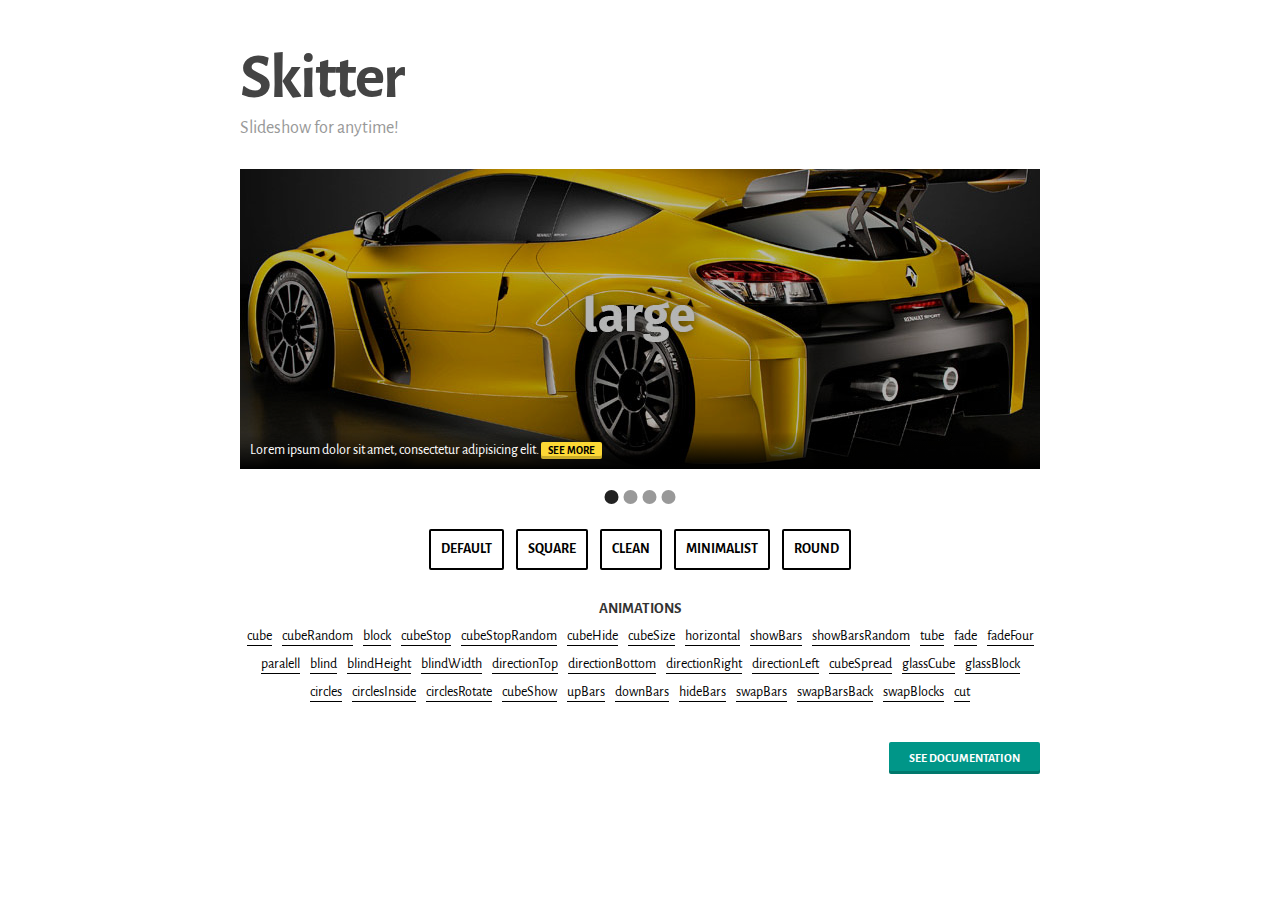
<file: skitter-master/examples/index.html>
<!doctype html>
<html>
<head>
  <meta charset="utf-8">
  <meta name="viewport" content="width=device-width, initial-scale=1.0" />
  <title>Skitter - Slideshow for anytime!</title>
  
  <!-- Skitter Styles -->
  <link href="../dist/skitter.css" type="text/css" media="all" rel="stylesheet" />
  
  <!-- Skitter JS -->
  <script src="js/jquery-2.1.1.min.js"></script>
  <script src="js/jquery.easing.1.3.js"></script>
  <script src="../dist/jquery.skitter.min.js"></script>
  
  <!-- Init Skitter -->
  <script type="text/javascript" language="javascript">
    $(document).ready(function() {
      $('.skitter-large').skitter({
        responsive: {
          small: {
            animation: 'fade',
            max_width: 768,
            suffix: '-small'
          },
          medium: {
            animation: 'directionRight',
            max_width: 1024,
            suffix: '-medium'
          }
        }
      });
    });
  </script>
  
  <!-- Custom -->
  <link href="css/styles.css" type="text/css" media="all" rel="stylesheet" />
  <script src="js/app.js"></script>
</head>
<body>
  <div id="page">
    <h1>
      Skitter
      <small>Slideshow for anytime!</small>
    </h1>
    <div id="content">
      <div class="skitter-large-box">
        <div class="skitter skitter-large with-dots">
          <ul>
            <li><a href="#cube"><img src="images/example/001.jpg" class="circles" /></a><div class="label_text"><p>Lorem ipsum dolor sit amet, consectetur adipisicing elit. <a href="#see-more" class="btn btn-small btn-yellow">See more</a></p></div></li>
            <li><a href="#cubeRandom"><img src="images/example/002.jpg" class="circlesInside" /></a><div class="label_text"><p>Lorem ipsum dolor sit amet, consectetur adipisicing elit. Tempore officiis voluptatum reprehenderit vitae amet beatae dolorem labore dignissimos nesciunt. Harum, blanditiis suscipit beatae unde id non, necessitatibus praesentium nisi quidem. <a href="#" class="btn btn-small btn-yellow">See more</a></p></div></li>
            <li><a href="#block"><img src="images/example/003.jpg" class="circlesRotate" /></a><div class="label_text"><p>Lorem ipsum dolor sit amet, consectetur adipisicing elit. <a href="#" class="btn btn-small btn-yellow">See more</a></p></div></li>
            <li><a href="#cubeStop"><img src="images/example/004.jpg" class="cube" /></a><div class="label_text"><p>Lorem ipsum dolor sit amet, consectetur adipisicing elit. Fugit eos nihil corrupti inventore id culpa repellat molestiae quam at molestias. <a href="#" class="btn btn-small btn-yellow">See more</a></p></div></li> 
          </ul>
        </div>
      </div>
    </div>
    <nav class="skitter-themes" id="change-theme">
      <ul>
        <li><a href="#" data-theme="" class="current">Default</a></li>
        <li><a href="#" data-theme="square">Square</a></li>
        <li><a href="#" data-theme="clean">Clean</a></li>
        <li><a href="#" data-theme="minimalist">Minimalist</a></li>
        <li><a href="#" data-theme="round">Round</a></li>
      </ul>
    </nav>
    <nav class="skitter-animations" id="change-animation">
      <h3>Animations</h3>
      <ul></ul>
    </nav>
    <p class="see-documentation-p"><a href="http://www.skitter-slider.net/documentation" class="btn btn-green">See documentation</a></p>
  </div>
</body>
</html>
</file>
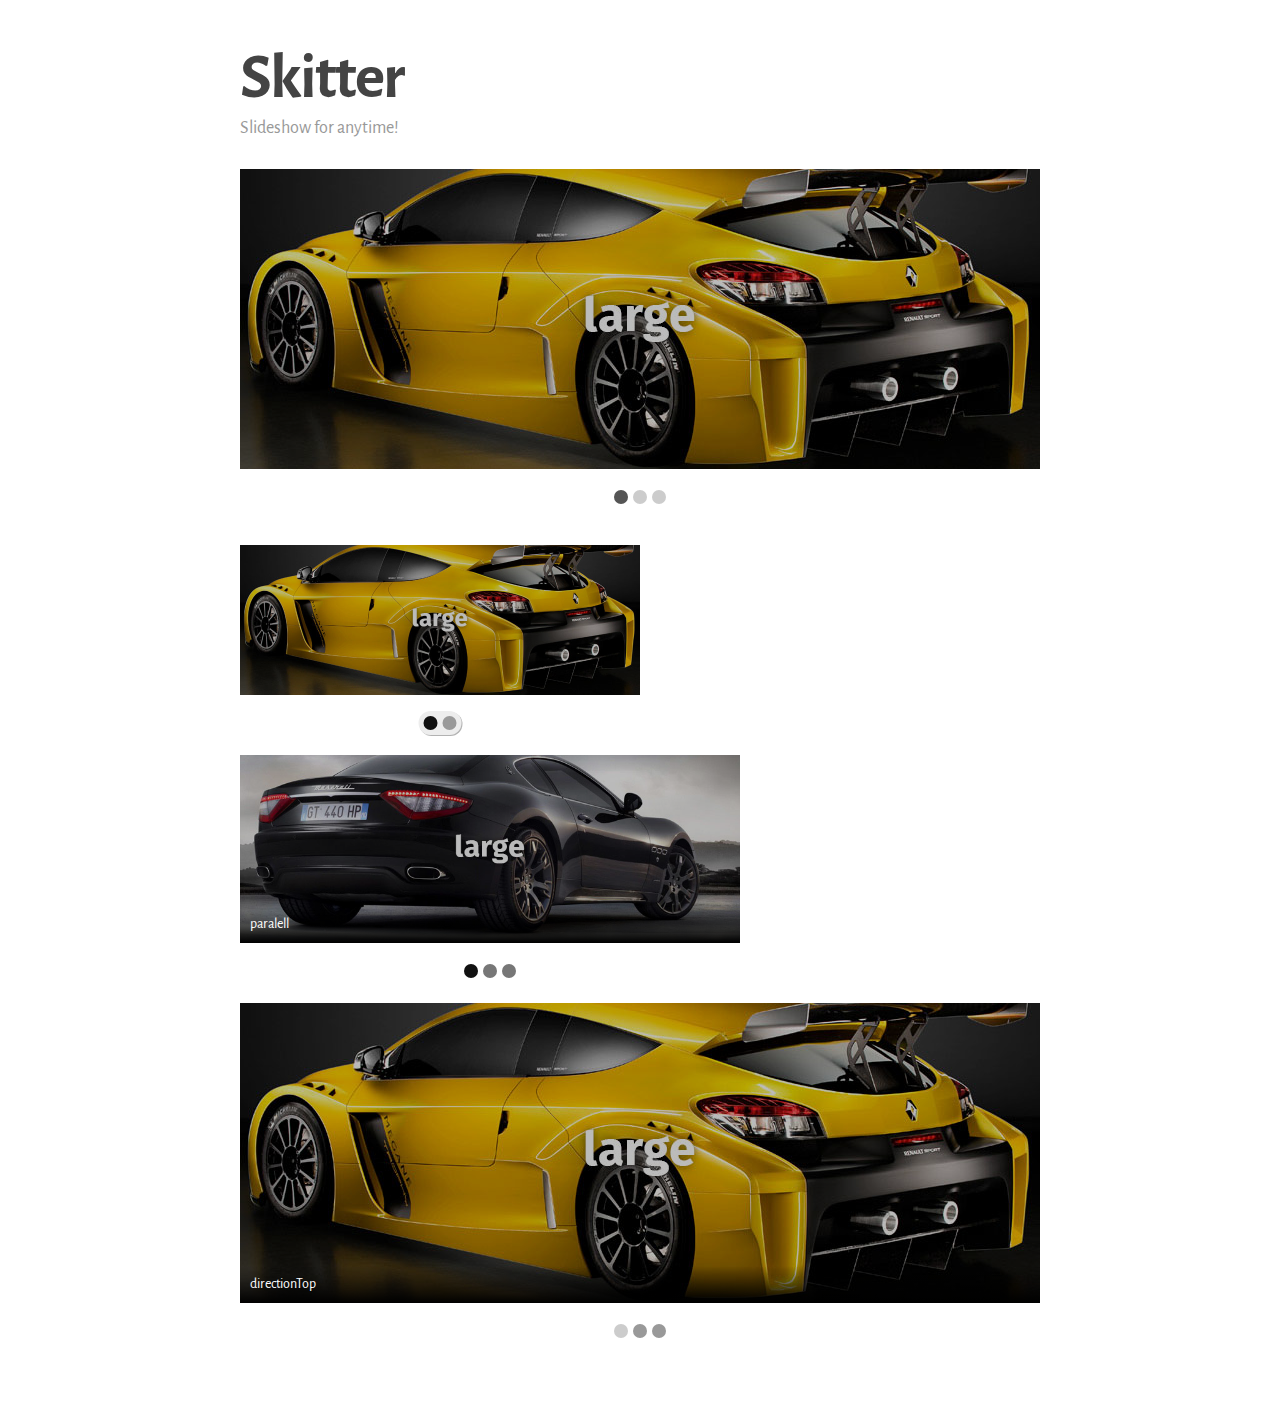
<file: skitter-master/examples/multiple.html>
<!doctype html>
<html>
<head>
  <meta http-equiv="Content-type" content="text/html; charset=utf-8" />
  <title>Skitter - Slideshow for anytime!</title>
  
  <!-- Skitter Styles -->
  <link href="../dist/skitter.css" type="text/css" media="all" rel="stylesheet" />
  
  <!-- Skitter JS -->
  <script type="text/javascript" language="javascript" src="js/jquery-2.1.1.min.js"></script>
  <script type="text/javascript" language="javascript" src="js/jquery.easing.1.3.js"></script>
  <script type="text/javascript" language="javascript" src="../dist/jquery.skitter.min.js"></script>
  
  <!-- Init Skitter -->
  <script type="text/javascript" language="javascript">
    $(document).ready(function(){
      $('.skitter-large').skitter({
        label: false,
        numbers: false,
        theme: 'square'
      });

      $('.skitter-small').skitter({
        label: false,
        numbers: false,
        interval: 1000,
        theme: 'clean'
      });

      $('.skitter-medium').skitter({
        show_randomly: true,
        dots: true,
        interval: 4000,
        numbers_align: 'center',
        theme: 'round'
      });

      $('.skitter-normal').skitter({
        animation: 'blind',
        interval: 2000,
        hideTools: true,
        theme: 'minimalist'
      });
    });
  </script>
  
  <!-- Custom -->
  <link href="css/styles.css" type="text/css" media="all" rel="stylesheet" />
</head>
<body>
  <div id="page">
    <h1>
      Skitter
      <small>Slideshow for anytime!</small>
    </h1>
    <div id="content">
      <div class="skitter-large-box">
        <div class="skitter skitter-large with-dots">
          <ul>
            <li><a href="#cubeRandom"><img src="images/example/001.jpg" class="cubeRandom" /></a><div class="label_text"><p>cubeRandom</p></div></li>
            <li><a href="#block"><img src="images/example/002.jpg" class="block" /></a><div class="label_text"><p>block</p></div></li>
            <li><a href="#cubeStop"><img src="images/example/003.jpg" class="cubeStop" /></a><div class="label_text"><p>cubeStop</p></div></li>
          </ul>
        </div>
      </div>
      <div style="clear:both;"></div>
      <br />
      <div class="skitter-small-box">
        <div class="skitter skitter-small with-dots">
          <ul>
            <li><a href="#horizontal"><img src="images/example/001.jpg" class="horizontal" /></a><div class="label_text"><p>horizontal</p></div></li>
            <li><a href="#showBars"><img src="images/example/002.jpg" class="showBars" /></a><div class="label_text"><p>showBars</p></div></li>
          </ul>
        </div>
      </div>
    </div>
    
    <div class="skitter-medium-box">
      <div class="skitter skitter-medium with-dots">
        <ul>
          <li><a href="#fadeFour"><img src="images/example/001.jpg" class="fadeFour" /></a><div class="label_text"><p>fadeFour</p></div></li>
          <li><a href="#paralell"><img src="images/example/002.jpg" class="paralell" /></a><div class="label_text"><p>paralell</p></div></li>
          <li><a href="#blind"><img src="images/example/003.jpg" class="blind" /></a><div class="label_text"><p>blind</p></div></li>
        </ul>
      </div>
    </div>
    
    <div class="skitter-normal-box">
      <div class="skitter skitter-normal with-dots">
        <ul>
          <li><a href="#directionTop"><img src="images/example/001.jpg" class="directionTop" /></a><div class="label_text"><p>directionTop</p></div></li>
          <li><a href="#directionBottom"><img src="images/example/002.jpg" class="directionBottom" /></a><div class="label_text"><p>directionBottom</p></div></li>
          <li><a href="#directionRight"><img src="images/example/003.jpg" class="directionRight" /></a><div class="label_text"><p>directionRight</p></div></li>>
        </ul>
      </div>
    </div>
  </div>
</body>
</html>
</file>
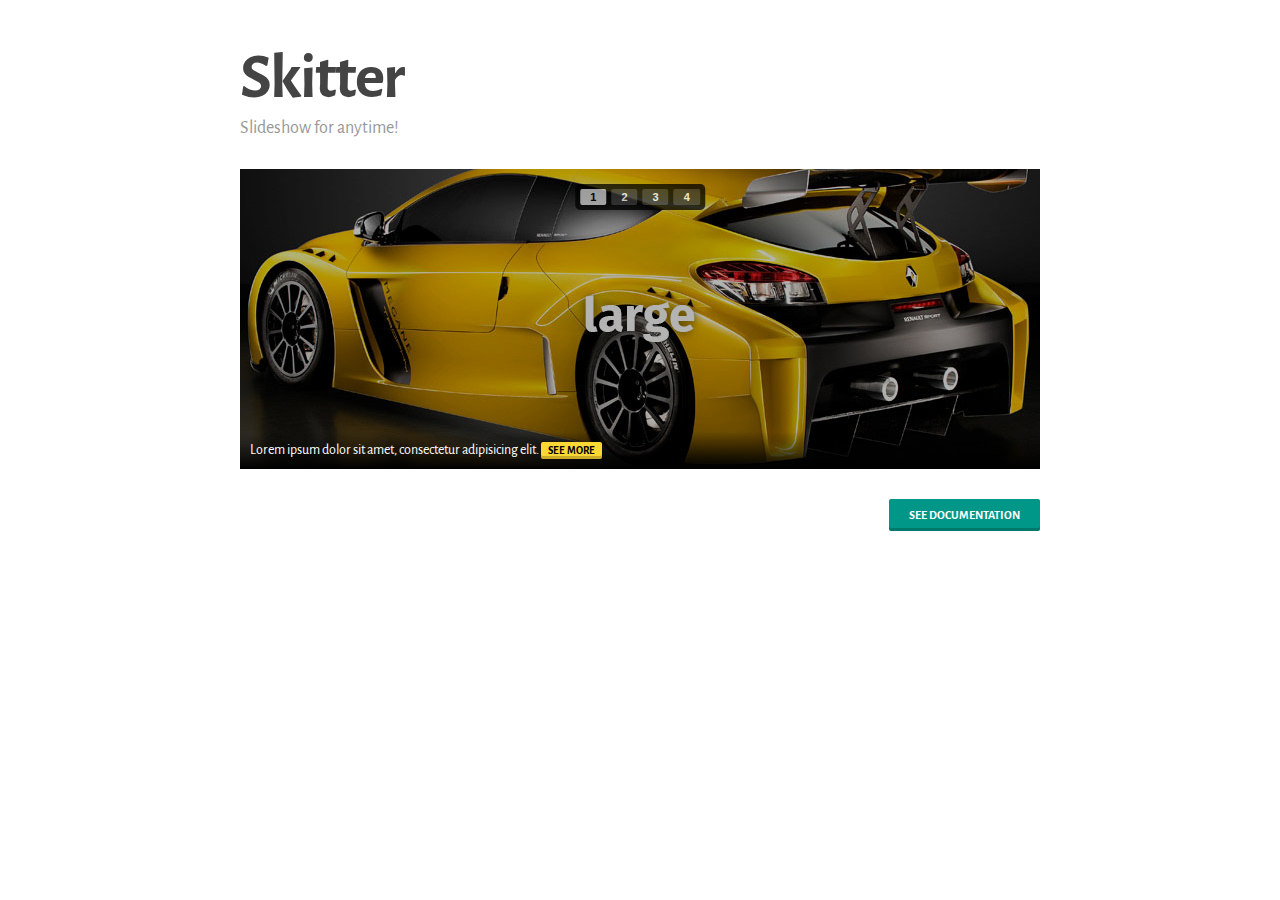
<file: skitter-master/examples/numbers.html>
<!doctype html>
<html>
<head>
  <meta charset="utf-8">
  <meta name="viewport" content="width=device-width, initial-scale=1.0" />
  <title>Skitter - Slideshow for anytime!</title>
  
  <!-- Skitter Styles -->
  <link href="../dist/skitter.css" type="text/css" media="all" rel="stylesheet" />
  
  <!-- Skitter JS -->
  <script type="text/javascript" language="javascript" src="js/jquery-2.1.1.min.js"></script>
  <script type="text/javascript" language="javascript" src="js/jquery.easing.1.3.js"></script>
  <script type="text/javascript" language="javascript" src="../dist/jquery.skitter.min.js"></script>
  
  <!-- Init Skitter -->
  <script type="text/javascript" language="javascript">
    $(document).ready(function() {
      $('.skitter-large').skitter({
        numbers: true,
        dots: false
      });
    });
  </script>
  
  <!-- Custom -->
  <link href="css/styles.css" type="text/css" media="all" rel="stylesheet" />
</head>
<body>
  <div id="page">
    <h1>
      Skitter
      <small>Slideshow for anytime!</small>
    </h1>
    <div id="content">
      <div class="skitter-large-box">
        <div class="skitter skitter-large">
          <ul>
            <li><a href="#cube"><img src="images/example/001.jpg" class="cubeHide" /></a><div class="label_text"><p>Lorem ipsum dolor sit amet, consectetur adipisicing elit. <a href="#see-more" class="btn btn-small btn-yellow">See more</a></p></div></li>
            <li><a href="#cubeRandom"><img src="images/example/002.jpg" class="cubeSize" /></a><div class="label_text"><p>Lorem ipsum dolor sit amet, consectetur adipisicing elit. Tempore officiis voluptatum reprehenderit vitae amet beatae dolorem labore dignissimos nesciunt. Harum, blanditiis suscipit beatae unde id non, necessitatibus praesentium nisi quidem. <a href="#" class="btn btn-small btn-yellow">See more</a></p></div></li>
            <li><a href="#block"><img src="images/example/003.jpg" class="cubeShow" /></a><div class="label_text"><p>Lorem ipsum dolor sit amet, consectetur adipisicing elit. <a href="#" class="btn btn-small btn-yellow">See more</a></p></div></li>
            <li><a href="#cubeStop"><img src="images/example/004.jpg" class="cube" /></a><div class="label_text"><p>Lorem ipsum dolor sit amet, consectetur adipisicing elit. Fugit eos nihil corrupti inventore id culpa repellat molestiae quam at molestias. <a href="#" class="btn btn-small btn-yellow">See more</a></p></div></li> 
          </ul>
        </div>
      </div>
    </div>
    <p class="see-documentation-p"><a href="http://www.skitter-slider.net/documentation" class="btn btn-green">See documentation</a></p>
  </div>
</body>
</html>
</file>
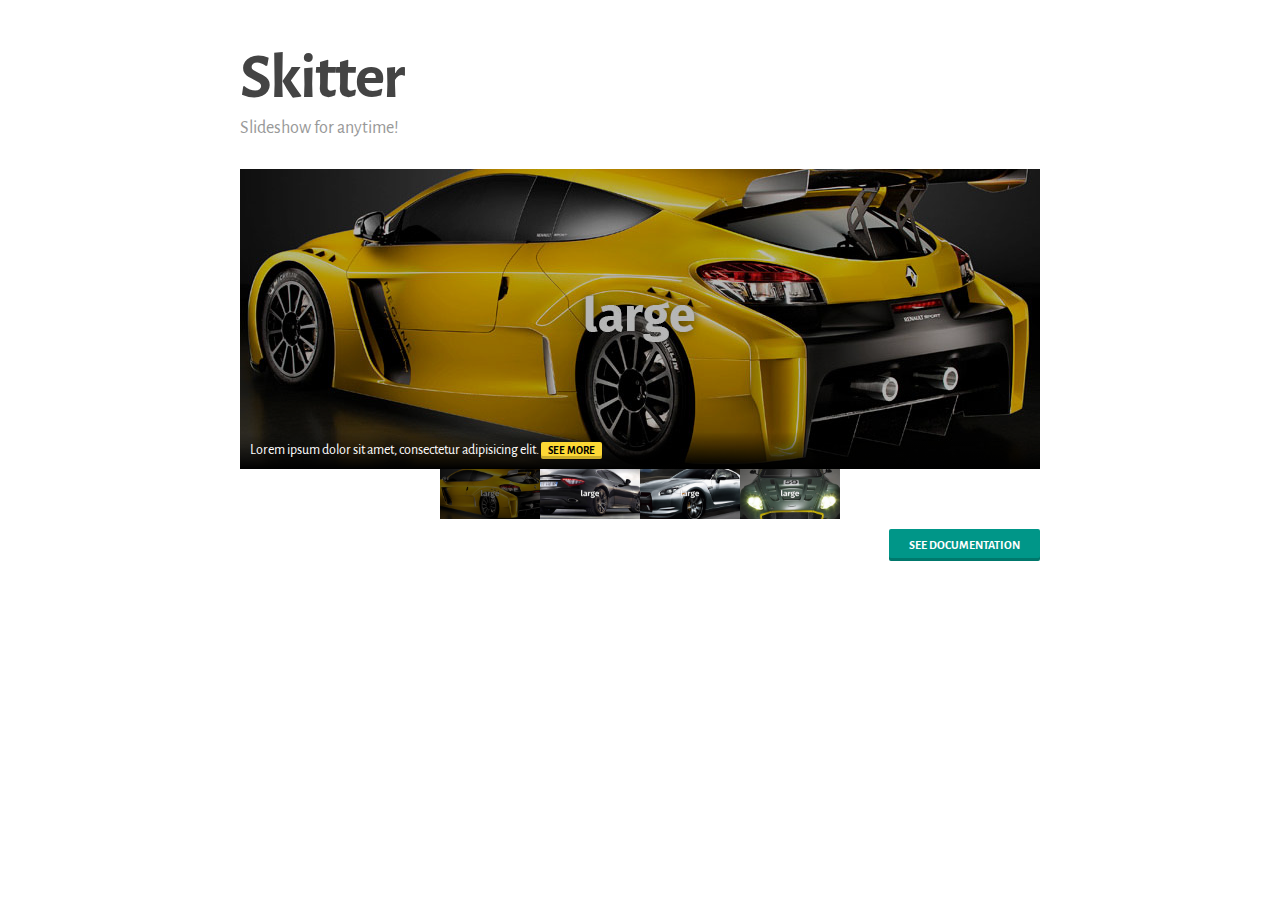
<file: skitter-master/examples/thumbs.html>
<!doctype html>
<html>
<head>
  <meta charset="utf-8">
  <meta name="viewport" content="width=device-width, initial-scale=1.0" />
  <title>Skitter - Slideshow for anytime!</title>
  
  <!-- Skitter Styles -->
  <link href="../dist/skitter.css" type="text/css" media="all" rel="stylesheet" />
  
  <!-- Skitter JS -->
  <script type="text/javascript" language="javascript" src="js/jquery-2.1.1.min.js"></script>
  <script type="text/javascript" language="javascript" src="js/jquery.easing.1.3.js"></script>
  <script type="text/javascript" language="javascript" src="../dist/jquery.skitter.min.js"></script>
  
  <!-- Init Skitter -->
  <script type="text/javascript" language="javascript">
    $(document).ready(function() {
      $('.skitter-large').skitter({
        thumbs: true,
        dots: false
      });
    });
  </script>
  
  <!-- Custom -->
  <link href="css/styles.css" type="text/css" media="all" rel="stylesheet" />
</head>
<body>
  <div id="page">
    <h1>
      Skitter
      <small>Slideshow for anytime!</small>
    </h1>
    <div id="content">
      <div class="skitter-large-box">
        <div class="skitter skitter-large with-thumbs">
          <ul>
            <li><a href="#cube"><img src="images/example/001.jpg" class="cubeHide" /></a><div class="label_text"><p>Lorem ipsum dolor sit amet, consectetur adipisicing elit. <a href="#see-more" class="btn btn-small btn-yellow">See more</a></p></div></li>
            <li><a href="#cubeRandom"><img src="images/example/002.jpg" class="cubeSize" /></a><div class="label_text"><p>Lorem ipsum dolor sit amet, consectetur adipisicing elit. Tempore officiis voluptatum reprehenderit vitae amet beatae dolorem labore dignissimos nesciunt. Harum, blanditiis suscipit beatae unde id non, necessitatibus praesentium nisi quidem. <a href="#" class="btn btn-small btn-yellow">See more</a></p></div></li>
            <li><a href="#block"><img src="images/example/003.jpg" class="cubeShow" /></a><div class="label_text"><p>Lorem ipsum dolor sit amet, consectetur adipisicing elit. <a href="#" class="btn btn-small btn-yellow">See more</a></p></div></li>
            <li><a href="#cubeStop"><img src="images/example/004.jpg" class="cube" /></a><div class="label_text"><p>Lorem ipsum dolor sit amet, consectetur adipisicing elit. Fugit eos nihil corrupti inventore id culpa repellat molestiae quam at molestias. <a href="#" class="btn btn-small btn-yellow">See more</a></p></div></li> 
          </ul>
        </div>
      </div>
    </div>
    <p class="see-documentation-p"><a href="http://www.skitter-slider.net/documentation" class="btn btn-green">See documentation</a></p>
  </div>
</body>
</html>
</file>
<file: skitter-master/dist/skitter.css>
.skitter{position:relative;max-width:800px;height:300px;background:black}.skitter.with-dots{margin-bottom:60px}.skitter.with-thumbs{margin-bottom:60px}.skitter>a img,.skitter>img{max-width:none}.skitter ul{display:none}.skitter .container_skitter{overflow:hidden;position:relative}.skitter .container_skitter .image_main{width:100%}.skitter .image{overflow:hidden}.skitter .image>a img,.skitter .image>img{width:100%;display:none}.skitter .box_clone{position:absolute;top:0;left:0;width:100px;overflow:hidden;display:none;z-index:20}.skitter .box_clone img{position:absolute;top:0;left:0;z-index:20}.skitter .prev_button{position:absolute;top:50%;left:35px;transform:translateY(-50%);z-index:152;width:42px;height:42px;overflow:hidden;text-indent:-9999em;transition:all 0.2s}.skitter .next_button{position:absolute;top:50%;right:35px;transform:translateY(-50%);z-index:152;width:42px;height:42px;overflow:hidden;text-indent:-9999em;transition:all 0.2s}.skitter .prev_button:hover,.skitter .next_button:hover{opacity:0.5}.skitter .info_slide{position:absolute;top:15px;left:15px;z-index:100;background-color:#000;color:#fff;font:bold 11px arial;padding:5px 0 5px 5px;border-radius:5px;opacity:0.75}.skitter .info_slide .image_number{background-color:#333;float:left;padding:2px 10px;margin:0 5px 0 0;cursor:pointer;border-radius:2px;transition:all 0.2s}.skitter .info_slide .image_number:hover{background-color:#000}.skitter .info_slide .image_number.image_number_select{background-color:#ccc;color:black}.skitter .container_thumbs{position:relative;overflow:hidden;height:50px}.skitter .info_slide_thumb{height:50px;border-radius:0;overflow:hidden;top:auto;top:0;left:0;padding:0;opacity:1.0}.skitter .info_slide_thumb .image_number{overflow:hidden;width:100px;height:50px;position:relative;margin:0;padding:0;border-radius:0;background-size:cover;background-position:center center}.skitter .info_slide_thumb .image_number.image_number_select{opacity:.4}.skitter .box_scroll_thumbs{padding:0}.skitter .box_scroll_thumbs .scroll_thumbs{position:absolute;bottom:60px;left:50px;background-color:#ccc;width:200px;height:10px;overflow:hidden;text-indent:-9999em;z-index:101;cursor:pointer;border:0px solid #333}.skitter .info_slide_dots{position:absolute;bottom:-40px;z-index:151;padding:5px 0 5px 5px;border-radius:50px}.skitter .info_slide_dots .image_number{background-color:#999;float:left;margin:0 5px 0 0;cursor:pointer;border-radius:50px;width:14px;height:14px;text-indent:-9999em;overflow:hidden;transition:all 0.2s}.skitter .info_slide_dots .image_number:hover{background-color:#777}.skitter .info_slide_dots .image_number.image_number_select{background-color:#222}.loading{position:absolute;top:50%;right:50%;z-index:10000;margin:-16px -16px;color:#fff;text-indent:-9999em;overflow:hidden;width:32px;height:32px}.label_skitter{z-index:150;position:absolute;bottom:0px;left:0px;display:none;z-index:150;position:absolute;bottom:0px;left:0px;display:none;background:linear-gradient(transparent, #000);width:100%}.label_skitter p{color:#fff;padding:10px;margin:0;font-size:14px}.progressbar{background-color:#000;position:absolute;top:5px;left:15px;height:5px;width:200px;z-index:99;border-radius:20px}.preview_slide{display:none;position:absolute;z-index:152;bottom:30px;left:-40px;width:100px;height:100px;background-color:#fff;border:1px solid #222;box-shadow:rgba(0,0,0,0.7) 2px 2px 5px;overflow:hidden}.preview_slide ul{height:100px;overflow:hidden;margin:0;padding:0;list-style:none;display:block;position:absolute;top:0;left:0}.preview_slide ul li{width:100px;height:100px;overflow:hidden;float:left;margin:0;padding:0;position:relative;display:block}.preview_slide ul li img{position:absolute;top:0;left:0;height:150px;width:auto}#overlay_skitter{position:absolute;top:0;left:0;width:100%;z-index:9998;opacity:1;background-color:#000}.skitter .focus_button{position:absolute;z-index:100;width:42px;height:42px;overflow:hidden;text-indent:-9999em;opacity:0;transition:all 0.2s}.skitter .play_pause_button{position:absolute;top:50%;left:50%;transform:translateX(-50%) translateY(-50%);z-index:151;width:42px;height:42px;overflow:hidden;text-indent:-9999em;opacity:0;transition:all 0.2s}.skitter .play_pause_button:hover{opacity:0.5}.skitter .focus_button:hover{opacity:0.5}.skitter .focus_button,.skitter .next_button,.skitter .prev_button,.skitter .play_pause_button{display:block;background:url("../images/skitter/sprite-default.png") no-repeat;background-size:84px auto}.skitter .next_button{background-position:-0px -42px;width:42px;height:42px}.skitter .prev_button{background-position:-42px -42px;width:42px;height:42px}.skitter .play_pause_button{background-position:-0px -0px;width:42px;height:42px}.skitter .play_pause_button.play_button{background-position:-0px -84px;width:42px;height:42px}.skitter .focus_button{background-position:-42px -0px;width:42px;height:42px;top:35px;left:35px}.skitter-clean .prev_button,.skitter-clean .next_button,.skitter-clean .play_pause_button,.skitter-clean .focus_button{display:block;background:url("../images/skitter/sprite-clean.png") no-repeat;background-size:47px auto}.skitter-clean .prev_button{background-position:0px 0px;width:47px;height:46px}.skitter-clean .next_button{background-position:0px -46px;width:47px;height:46px}.skitter-clean .play_pause_button{background-position:-0px -133px;width:41px;height:41px}.skitter-clean .play_pause_button.play_button{background-position:-0px -92px;width:41px;height:41px}.skitter-clean .focus_button{background-position:-0px -174px;width:41px;height:41px}.skitter-clean .info_slide{background-color:transparent}.skitter-clean .info_slide .image_number{background-color:#fff;box-shadow:rgba(0,0,0,0.2) 1px 1px 0;font-size:12px;font-weight:normal;color:#333}.skitter-clean .info_slide .image_number:hover{background-color:#ccc}.skitter-clean .info_slide .image_number.image_number_select{background-color:#111;color:#fff}.skitter-clean .info_slide_dots{background:rgba(0,0,0,0.07);box-shadow:rgba(0,0,0,0.3) 1px 1px 0}.skitter-clean .info_slide_dots .image_number{width:14px;height:14px;background-color:#999}.skitter-clean .info_slide_dots .image_number:hover{background-color:#333}.skitter-clean .info_slide_dots .image_number.image_number_select{background-color:#111}.skitter-clean .progressbar{top:5px;left:5px;background-color:#fff;box-shadow:rgba(0,0,0,0.5) 1px 1px 0}.skitter-minimalist .prev_button,.skitter-minimalist .next_button,.skitter-minimalist .play_pause_button,.skitter-minimalist .focus_button{display:block;background:url("../images/skitter/sprite-minimalist.png") no-repeat;background-size:24px auto}.skitter-minimalist .prev_button{background-position:-0px -0px;width:24px;height:28px}.skitter-minimalist .next_button{background-position:-0px -28px;width:24px;height:28px}.skitter-minimalist .play_pause_button{background-position:-0px -74px;width:18px;height:18px;transform:none;top:35px;left:35px}.skitter-minimalist .play_pause_button.play_button{background-position:-0px -56px;width:18px;height:18px}.skitter-minimalist .focus_button{background-position:-0px -92px;width:18px;height:18px;transform:none;top:35px;left:95px}.skitter-minimalist .info_slide{background-color:transparent}.skitter-minimalist .info_slide .image_number{background-color:#000;box-shadow:rgba(255,255,255,0.2) 1px 1px 0;font-size:12px;font-weight:normal;background-color:#999}.skitter-minimalist .info_slide .image_number:hover{background-color:#111}.skitter-minimalist .info_slide .image_number.image_number_select{background-color:#ccc}.skitter-minimalist .info_slide_dots .image_number{width:14px;height:14px;box-shadow:rgba(255,255,255,0.2) 1px 1px 0;background-color:#999}.skitter-minimalist .info_slide_dots .image_number:hover{background-color:#111}.skitter-minimalist .info_slide_dots .image_number.image_number_select{background-color:#ccc}.skitter-round .prev_button,.skitter-round .next_button,.skitter-round .play_pause_button,.skitter-round .focus_button{display:block;background:url("../images/skitter/sprite-round.png") no-repeat;background-size:47px auto}.skitter-round .prev_button{background-position:-0px -0px;width:23px;height:47px;left:-23px}.skitter-round .next_button{background-position:-23px -0px;width:23px;height:47px;right:-23px}.skitter-round .next_button:hover{opacity:1}.skitter-round .prev_button:hover{opacity:1}.skitter-round .play_pause_button{background-position:-0px -70px;width:47px;height:23px;top:0;left:24px;transform:none}.skitter-round .play_pause_button.play_button{background-position:-0px -47px;width:47px;height:23px}.skitter-round .focus_button{background-position:-0px -93px;width:47px;height:23px;top:0;left:82px;margin-top:0}.skitter-round .info_slide{background-color:transparent}.skitter-round .info_slide .image_number{background-color:#777;box-shadow:rgba(255,255,255,0.2) 1px 1px 0;font-size:12px;font-weight:normal}.skitter-round .info_slide .image_number:hover{background-color:#333}.skitter-round .info_slide .image_number.image_number_select{background-color:#111;color:white}.skitter-round .info_slide_dots .image_number{width:14px;height:14px;box-shadow:rgba(255,255,255,0.2) 1px 1px 0;background-color:#777}.skitter-round .info_slide_dots .image_number:hover{background-color:#333}.skitter-round .info_slide_dots .image_number.image_number_select{background-color:#111}.skitter-round .progressbar{top:-10px;left:0px;background-color:#333;box-shadow:rgba(255,255,255,0.3) 1px 1px 0}.skitter-square .play_pause_button,.skitter-square .next_button,.skitter-square .focus_button,.skitter-square .prev_button{display:block;background:url("../images/skitter/sprite-square.png") no-repeat;background-size:110px auto}.skitter-square .play_pause_button{background-position:-55px -0px;width:55px;height:55px;top:10px;left:10px;bottom:auto;right:auto;margin-top:0;transform:none}.skitter-square .play_pause_button.play_button{background-position:-0px -0px;width:55px;height:55px}.skitter-square .focus_button{background-position:-55px -55px;width:55px;height:55px;top:10px;left:65px;bottom:auto;right:auto;margin-top:0;transform:none}.skitter-square .next_button{background-position:-0px -55px;width:55px;height:55px;top:10px;left:auto;right:10px;margin:0;transform:none}.skitter-square .prev_button{background-position:-0px -110px;width:55px;height:55px;top:10px;left:auto;right:65px;margin:0;transform:none}.skitter-square .info_slide{background-color:transparent}.skitter-square .info_slide .image_number{background-color:#fff;box-shadow:rgba(0,0,0,0.2) 1px 1px 0;font-size:12px;font-weight:normal;color:#333}.skitter-square .info_slide .image_number:hover{background-color:#ccc}.skitter-square .info_slide .image_number.image_number_select{background-color:#111;color:#fff}.skitter-square .info_slide_dots .image_number{width:14px;height:14px;box-shadow:rgba(255,255,255,0.2) 1px 1px 0;background-color:#ccc}.skitter-square .info_slide_dots .image_number:hover{background-color:#999}.skitter-square .info_slide_dots .image_number.image_number_select{background-color:#555}.skitter-square .progressbar{top:0;left:0;width:100%;background-color:#fff;border-radius:0;height:2px}@media (max-width: 1024px){.skitter .info_slide_dots,.skitter .info_slide{display:none}}.skitter-spinner{padding:10px 12px;border-radius:100%;pointer-events:none;position:absolute;top:50%;left:50%;transform:translate(-50%, -50%)}.skitter-spinner .icon-sending{display:inline-block;animation:rotateMe 500ms linear infinite;border-radius:100%;border:2px solid white;border-bottom-color:transparent;width:20px;height:20px;vertical-align:top}@keyframes rotateMe{0%{transform:rotate(0deg)}100%{transform:rotate(360deg)}}
</file>
<file: skitter-master/examples/css/styles.css>
/* ------------------------------------------
  You main styles
---------------------------------------------*/
@import 'https://fonts.googleapis.com/css?family=Alegreya+Sans:300,300i,400,400i,500,500i,700,700i,800,800i';
* {
  margin: 0;
  padding: 0;
  list-style: none;
}
body {
  font-family: "Alegreya Sans", Arial, Tahoma;
  color: #333;
  background: white;
  font-size: 80%;
}
#page {
  margin: 0 auto;
  max-width: 800px;
  padding: 40px;
}
#page h1 {
  font-weight: bold;
  font-size: 64px;
  margin: 0 0 20px 0;
  padding: 0 0 10px 0;
  text-align: left;
  letter-spacing: -2px;
  color: #444;
}
#page h1 small {
  font-weight: normal;
  font-size: 18px;
  display: block;
  color: #999;
  letter-spacing: 0;
}
.see-documentation-p {
  text-align: right;
  margin-top: 30px;
}
.btn {
  transition: background 300ms;
  border-radius: 2px;
  padding: 10px 20px;
  display: inline-block;
  text-decoration: none;
  font-size: 12px;
  line-height: 1;
  box-shadow: rgba(0, 0, 0, 0.2) 0 -3px inset;
  text-transform: uppercase;
  font-weight: bold;
}
.btn.btn-green {
  color: white;
  background: #009688;
}
.btn.btn-green:hover {
  background: #00695c;
}
.btn.btn-yellow {
  color: black;
  background: #fdd835;
}
.btn.btn-yellow:hover {
  background: #fbc02d;
}
.btn.btn-small {
  padding: 3px 7px;
  font-size: 11px;
}
.skitter-themes { text-align: center; margin-bottom: 10px; }
.skitter-themes ul { }
.skitter-themes ul li { display: inline-block; }
.skitter-themes ul li a { padding: 10px; display: inline-block; color: black; text-decoration: none; font-size: 14px; font-weight: bold; text-transform: uppercase; border-radius: 2px; border: 2px solid; margin: 0 5px 10px 5px; }
.skitter-themes ul li a.active { color: #999; }

.skitter-animations { text-align: center; margin: 20px 0 10px 0; }
.skitter-animations h3 { text-transform: uppercase; margin: 0 0 10px 0; }
.skitter-animations ul { }
.skitter-animations ul li { display: inline-block; }
.skitter-animations ul li a { display: inline-block; color: black; text-decoration: none; font-size: 14px; border-bottom: 1px solid; margin: 0 5px 10px 5px; }
.skitter-animations ul li a.active { color: #999; }

@media (max-width: 767px) {
  .skitter-themes ul li a { 
    margin: 0 2px 5px 2px;
    padding: 5px;
    font-size: 12px;
  }
}

/* ------------------------------------------
  Skitter custom settings
---------------------------------------------*/
.skitter-large-box {
  width: 100%;
}
.skitter-small-box {
  max-width: 400px;
}
.skitter-medium-box {
  max-width: 500px;
}
</file>
